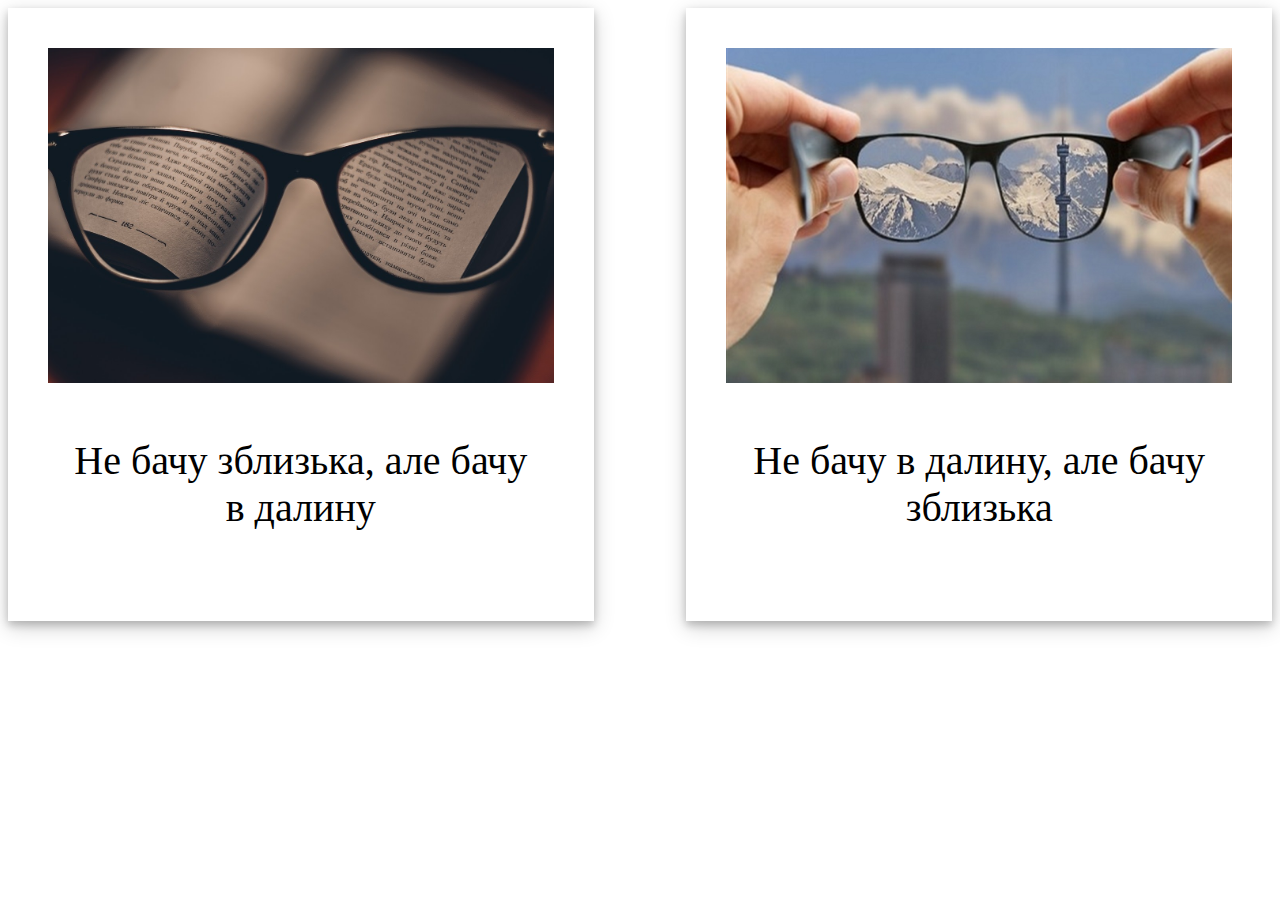
<file: test/main.html>
<!DOCTYPE html>
<html>

<head>

<style>

div.polaroid {
  background-color: white;
  box-shadow: 0 4px 8px 0 rgba(0, 0, 0, 0.2), 0 6px 20px 0 rgba(0, 0, 0, 0.19);
  padding: 40px;
  margin-bottom: 25px;
  float: left;
  max-width: 40%;
  height: auto;

}

div.polaroidd {
  background-color: white;
  box-shadow: 0 4px 8px 0 rgba(0, 0, 0, 0.2), 0 6px 20px 0 rgba(0, 0, 0, 0.19);
  padding: 40px;
  margin-bottom: 25px;
  float: right;
  max-width: 40%;
  height: auto;
}


div.container {
  text-align: center;
  padding: 10px 20px;
  font-size: 40px;
}



</style>

</head>

<body>

<div class="polaroid">
  <img src="Close.png" alt="5 Terre" style="width:100%">
  <div class="container">
  <p>Не бачу зблизька, але бачу в далину</p>
  </div>
</div>

<div class="polaroidd">
  <img src="Far.png" alt="Norther Lights" style="width:100%">
  <div class="container">
  <p>Не бачу в далину, але бачу зблизька</p>
  </div>
</div>

</body>
</html>
</file>
